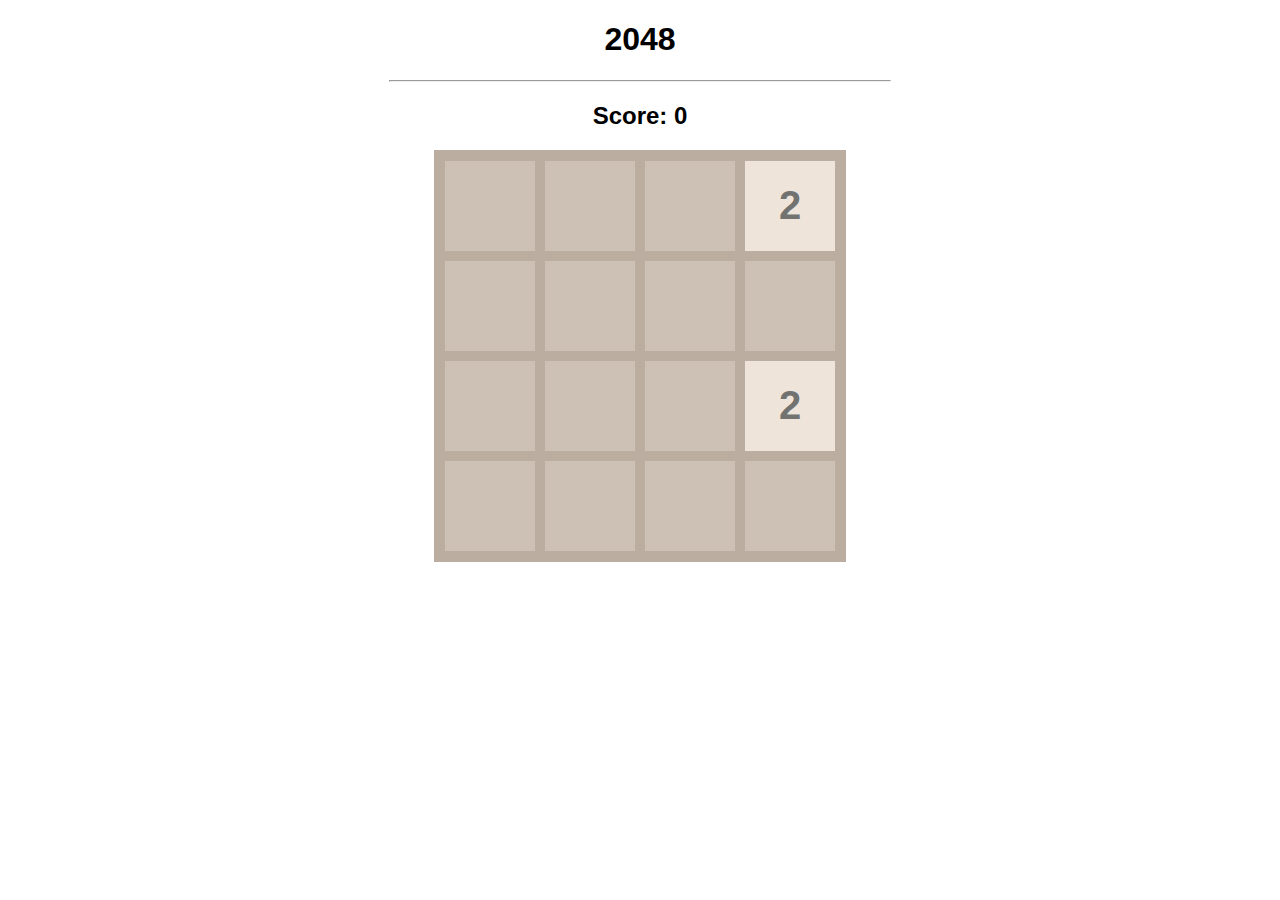
<file: 2048-master/2048-master/index.html>
<!DOCTYPE html>
<html>
    <head>
        <meta charset="UTF-8">
        <meta name="viewport" content="width=device-width, initial-scale=1.0">
        <title>2048</title>
        <link rel="stylesheet" href="2048.css">
        <script src="2048.js"></script>
    </head>

    <body>
        <h1>2048</h1>
        <hr>
        <h2>Score: <span id="score">0</span></h2>
        <div id="board">
        </div>
    </body>
</html>
</file>
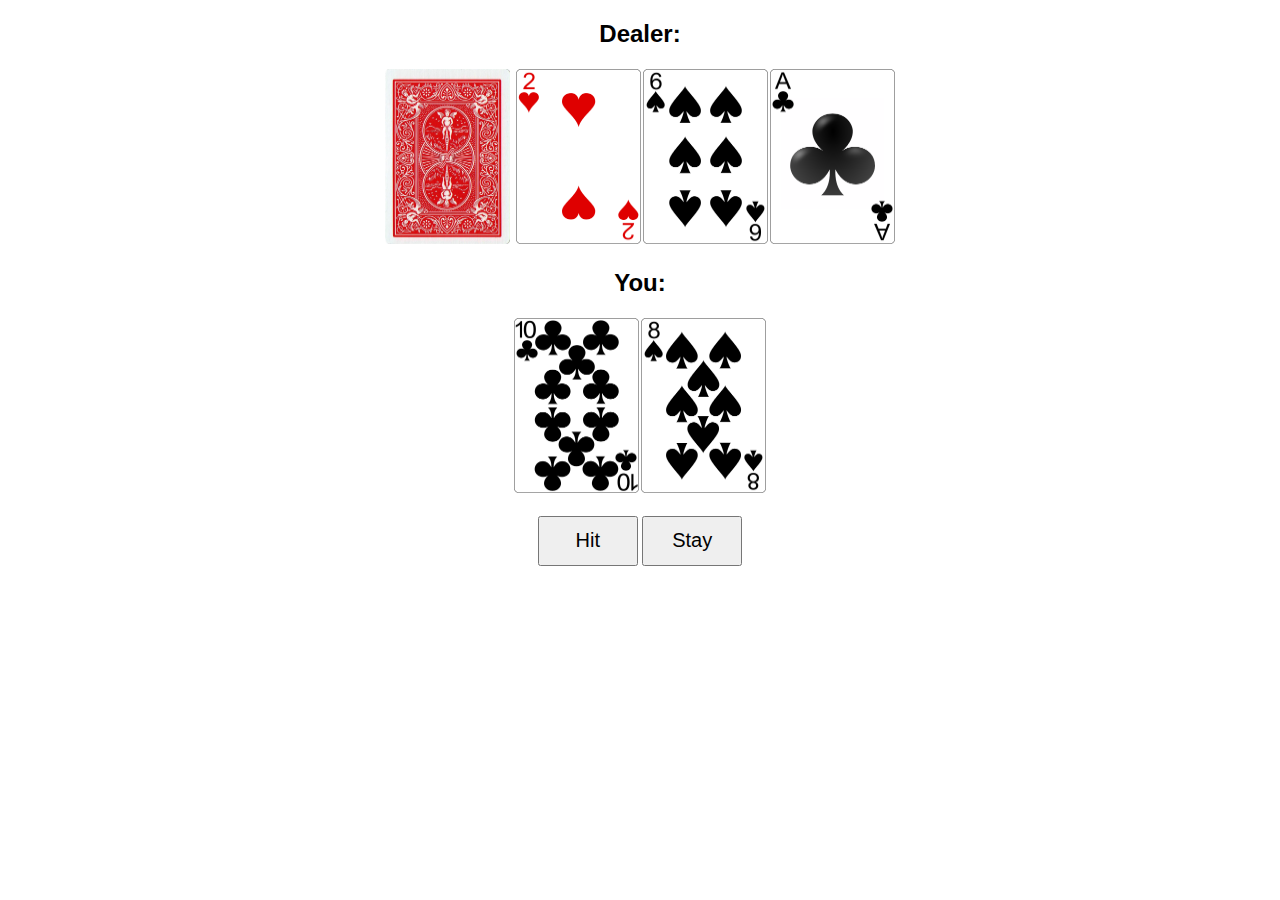
<file: black-jack-master/black-jack-master/index.html>
<!DOCTYPE html>
<html>
    <head>
        <meta charset="UTF-8">
        <meta name="viewport" content="width=device-width, initial-scale=1.0">
        <title>Black Jack</title>
        <link rel="stylesheet" href="blackjack.css">
        <script src="blackjack.js"></script>
    </head>

    <body>
        <h2>Dealer: <span id="dealer-sum"></span></h2>
        <div id="dealer-cards">
            <img id="hidden" src="./cards/BACK.png">
        </div>

        <h2>You: <span id="your-sum"></span></h2>
        <div id="your-cards"></div>

        <br>
        <button id="hit">Hit</button>
        <button id="stay">Stay</button>
        <p id="results"></p>
    </body>
</html>
</file>
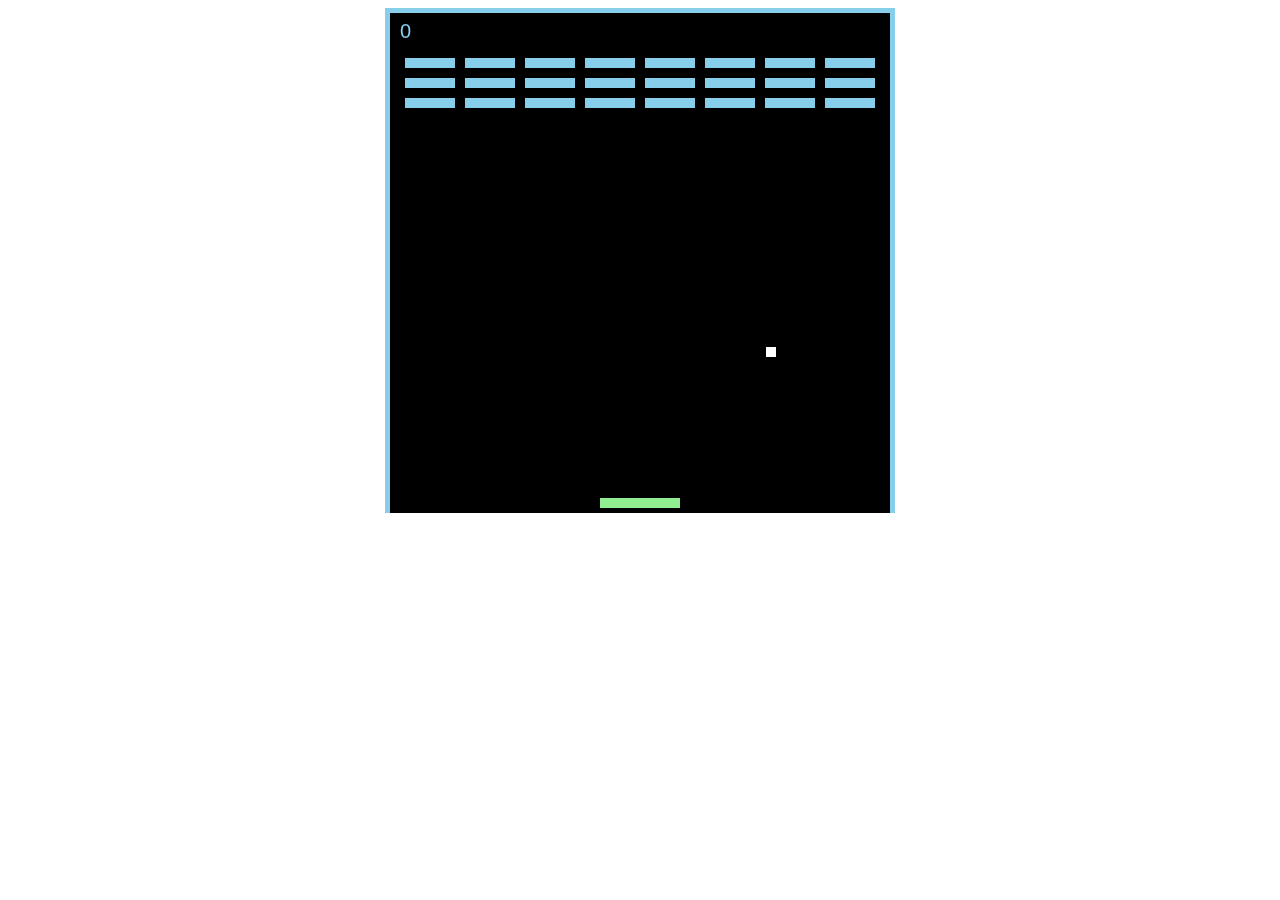
<file: breakout-master/breakout-master/index.html>
<!DOCTYPE html>
<html>
    <head>
        <meta charset="UTF-8">
        <meta name="viewport", content="width=device-width, initial-scale=1.0">
        <title>Breakout</title>
        <link rel="stylesheet" href="breakout.css">
        <script src="breakout.js"></script>
    </head>

    <body>
        <canvas id="board"></canvas>
    </body>
</html>
</file>
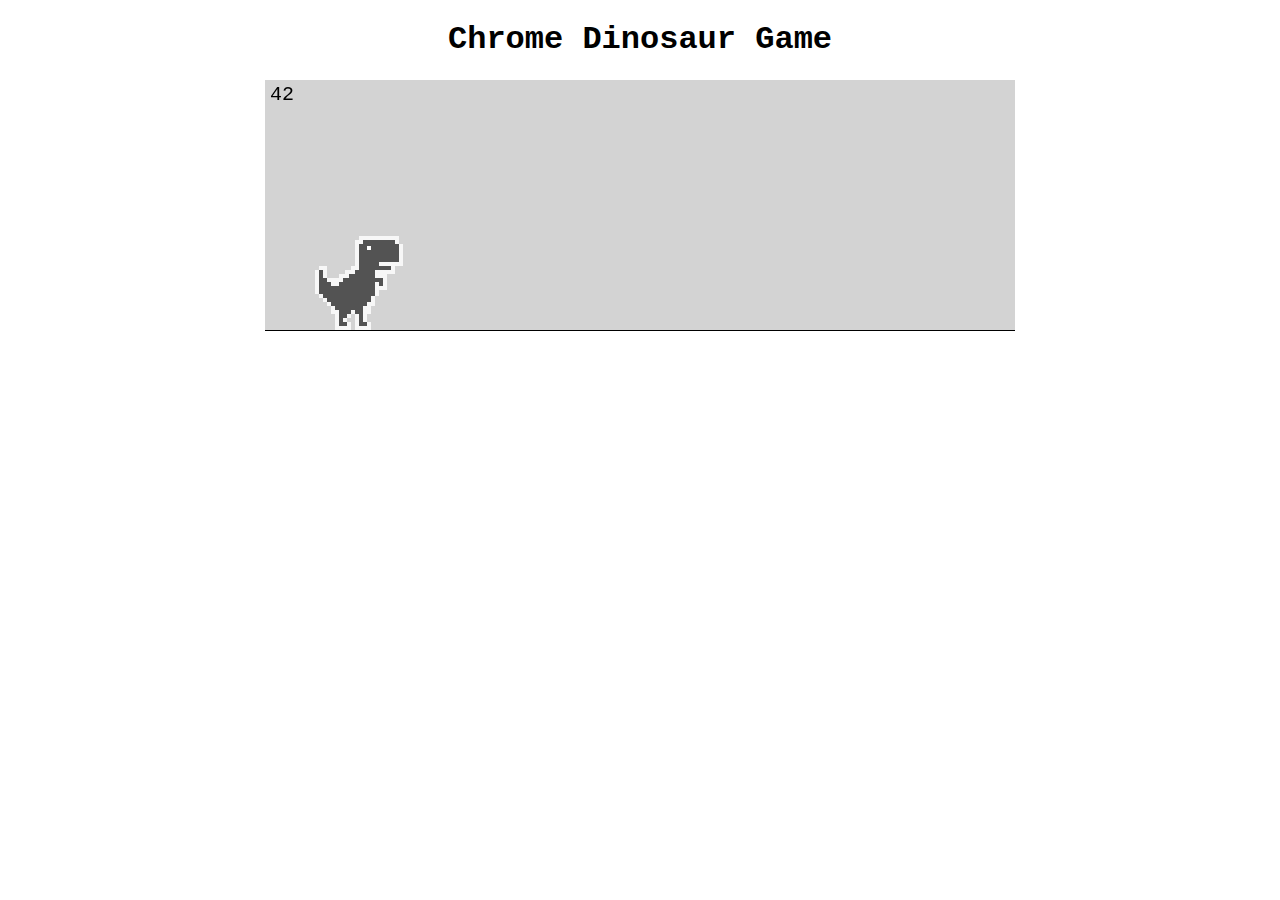
<file: chrome-dinosaur-game-master/chrome-dinosaur-game-master/index.html>
<!DOCTYPE html>
<html>
    <head>
        <meta charset="UTF-8">
        <meta name="viewport", content="width=device-width, initial-scale=1.0">
        <title>Chrome Dinosaur Game</title>
        <link rel="stylesheet" href="dino.css">
        <script src="dino.js"></script>
    </head>
    <body>
        <h1>Chrome Dinosaur Game</h1>
        <canvas id="board"></canvas>
    </body>
</html>
</file>
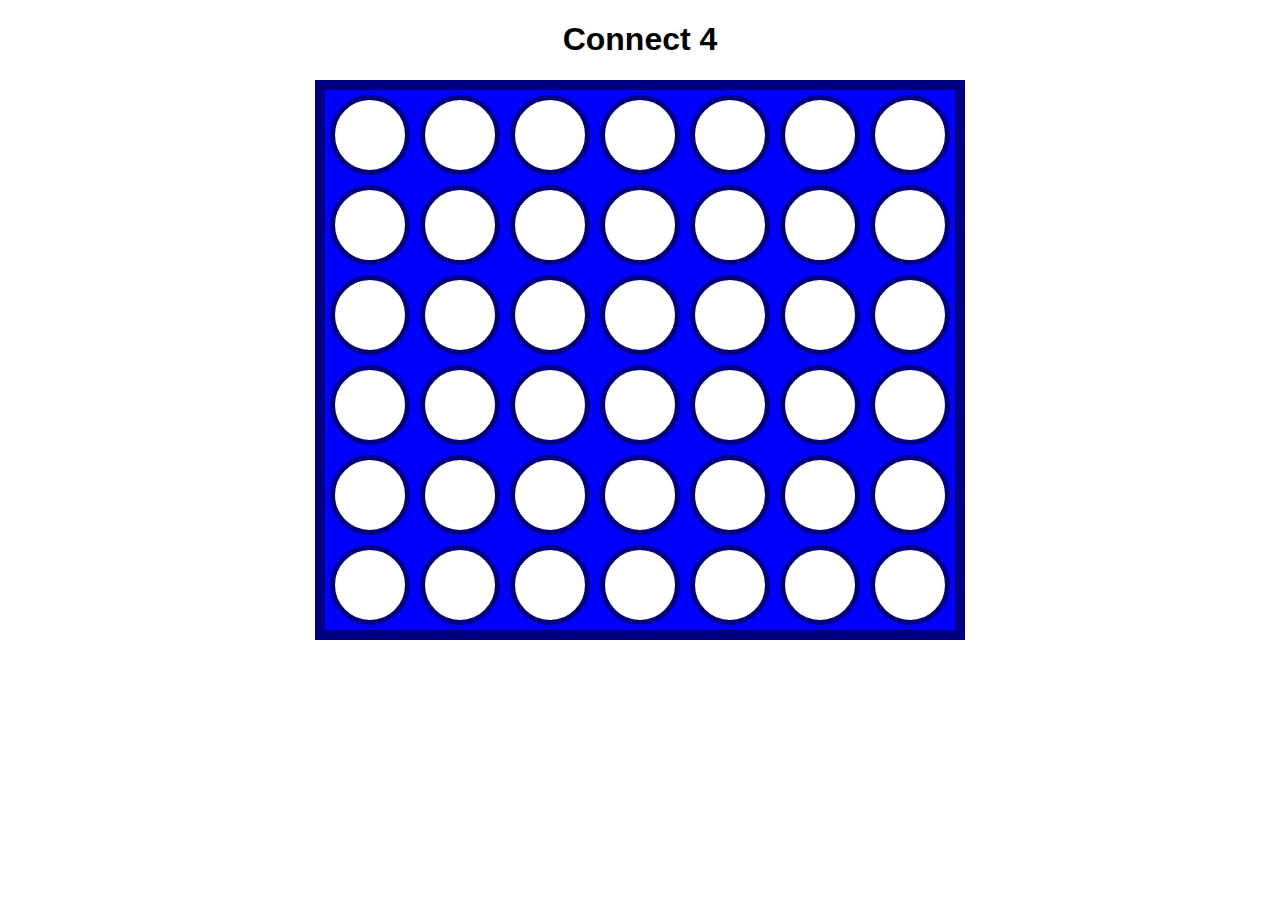
<file: Connect4-master/Connect4-master/index.html>
<!DOCTYPE html>
<html lang="en">
<head>
    <meta charset="UTF-8">
    <meta http-equiv="X-UA-Compatible" content="IE=edge">
    <meta name="viewport" content="width=device-width, initial-scale=1.0, user-scalable=no">
    <title>Connect 4</title>
    <link rel="stylesheet" href="connect4.css">
    <script src="connect4.js"></script>
</head>
<body>
    <h1>Connect 4</h1>
    <h2 id="winner"></h2>
    <div id="board"></div>
</body>
</html>
</file>
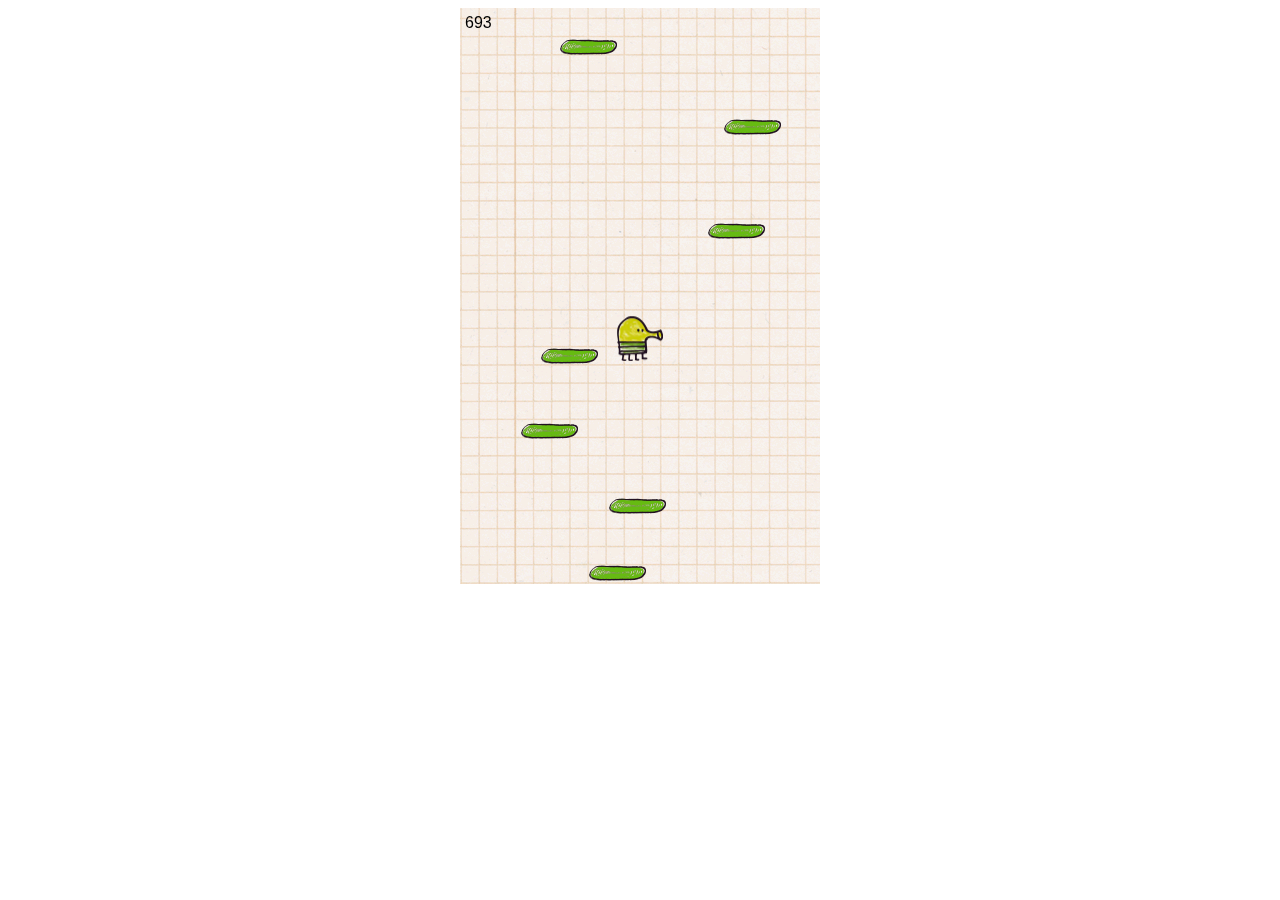
<file: doodle-jump-master/doodle-jump-master/index.html>
<!DOCTYPE html>
<html>
    <head>
        <meta charset="UTF-8">
        <meta name="viewport", content="width=device-width, initial-scale=1.0">
        <title>Doodle Jump</title>
        <link rel="stylesheet" href="doodlejump.css">
        <script src="doodlejump.js"></script>
    </head>
    <body>
        <canvas id="board"></canvas>
    </body>
</html>
</file>
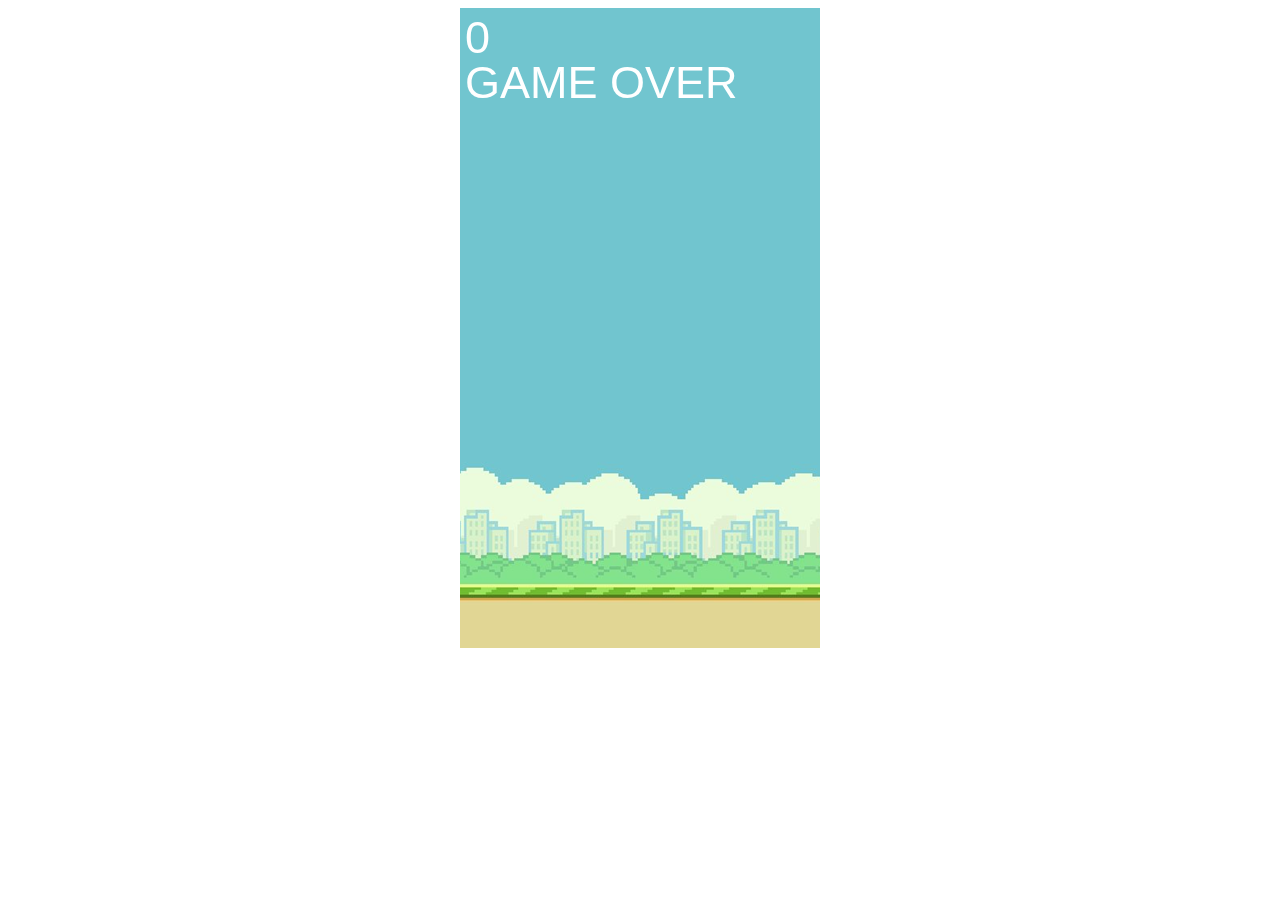
<file: flappy-bird-master/flappy-bird-master/index.html>
<!DOCTYPE html>
<html>
    <head>
        <meta charset="UTF-8">
        <meta name="viewport", content="width=device-width, initial-scale=1.0">
        <title>Flappy Bird</title>
        <link rel="stylesheet" href="flappybird.css">
        <script src="flappybird.js"></script>
    </head>
    <body>
        <canvas id="board"></canvas>
    </body>
</html>
</file>
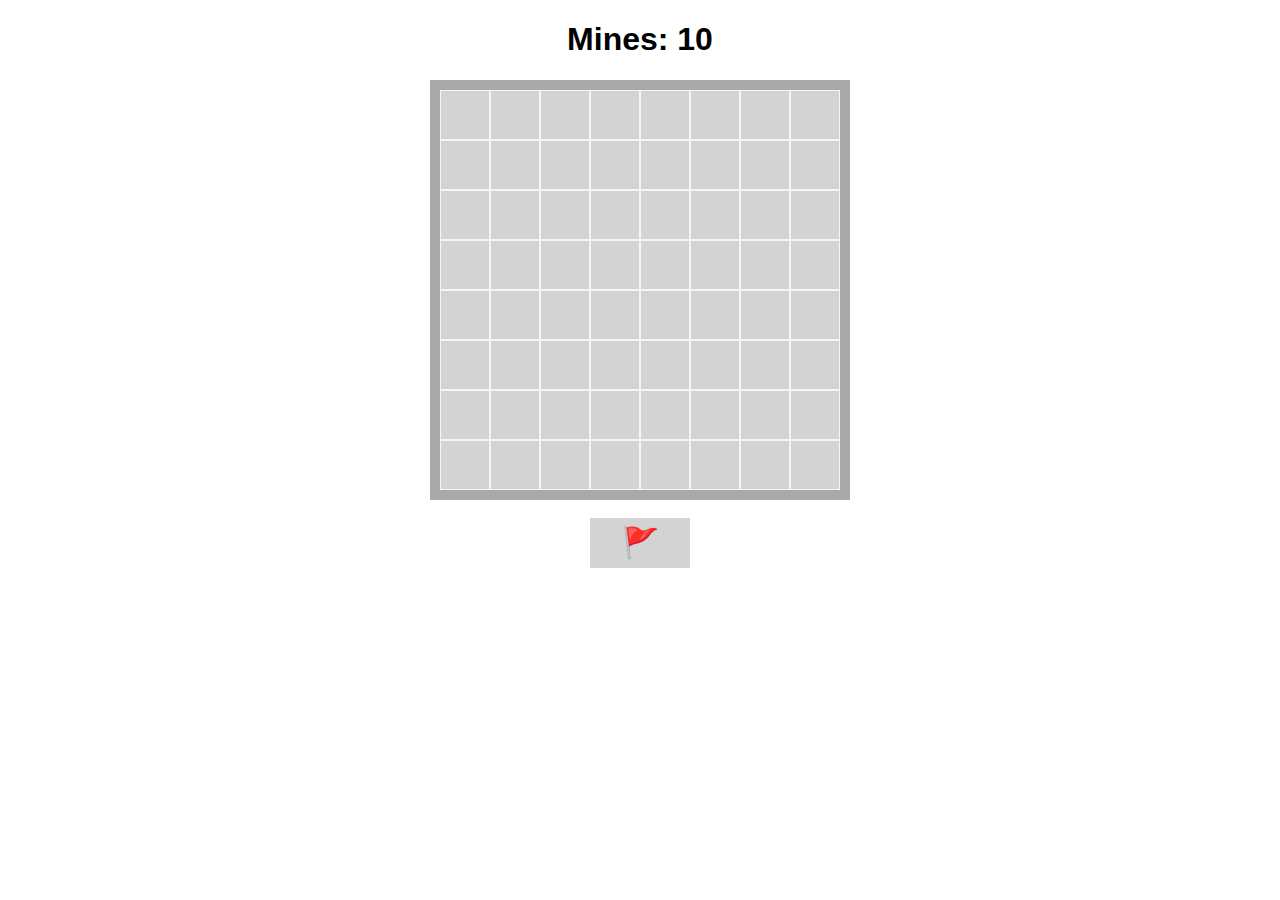
<file: Minesweeper-master/Minesweeper-master/index.html>
<!DOCTYPE html>
<html>
    <head>
        <meta charset="UTF-8">
        <meta name="viewport" content="width=device-width, initial-scale=1.0">
        <title>Minesweeper</title>
        <link rel="stylesheet" href="minesweeper.css">
        <script src="minesweeper.js"></script>
    </head>

    <body>
        <h1>Mines: <span id="mines-count">0</span></h1>
        <div id="board"></div>
        <br>
        <button id="flag-button">🚩</button>
    </body>
</html>
</file>
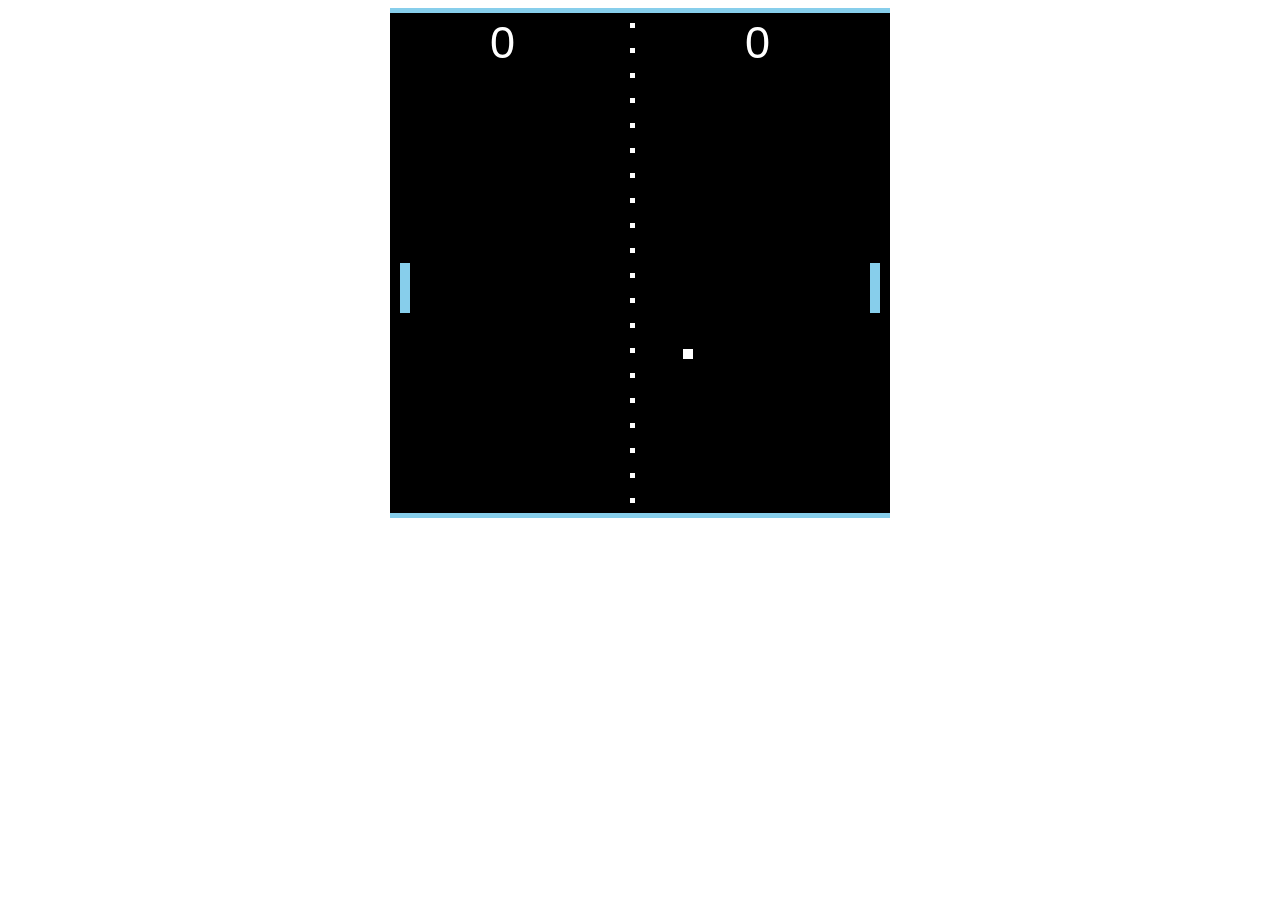
<file: pong-master/pong-master/index.html>
<!DOCTYPE html>
<html>
    <head>
        <meta charset="UTF-8">
        <meta name="viewport", content="width=device-width, initial-scale=1.0">
        <title>Pong</title>
        <link rel="stylesheet" href="pong.css">
        <script src="pong.js"></script>
    </head>

    <body>
        <canvas id="board"></canvas>
    </body>
</html>
</file>
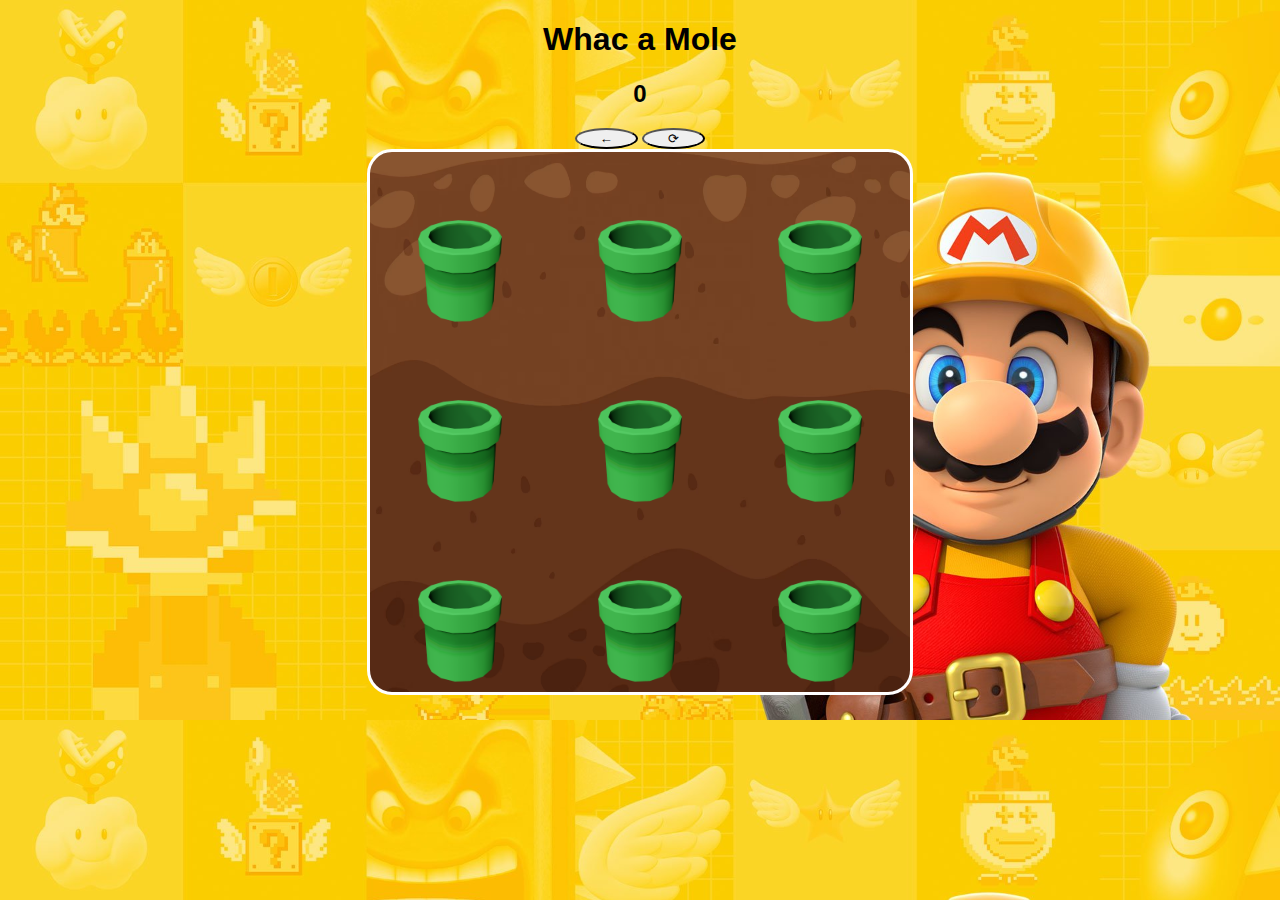
<file: mario/mario.html.html>
<!DOCTYPE html>
<html lang="en">
<head>
    <meta charset="UTF-8">
    <meta name="viewport" content="width=device-width, initial-scale=1.0">
    <title>Whac a Mole</title>
    <link rel="stylesheet" href="mole.css">
    <script src="mole.js"></script>
</head>
<body>
    <h1>Whac a Mole</h1>
    <h2 id="score">0</h2>
    
    <button onclick="location.href='https:/doduogames.fun/';">&#8592</button>
    <button onclick="refreshPage()">&#10227</button>

    <!-- 3x3 -->
    <div id="board">
    </div>
</body>
</html>
</file>
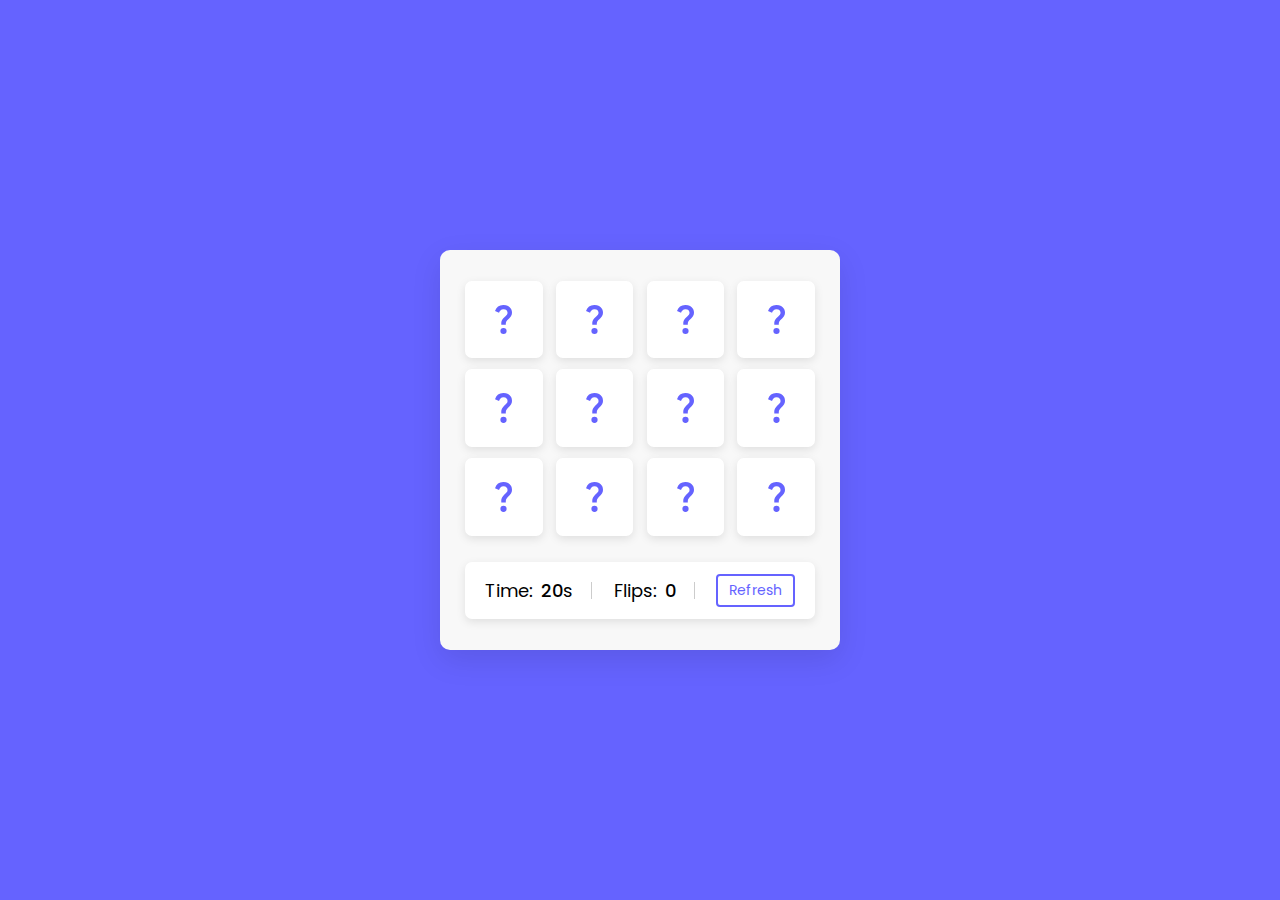
<file: memorize/memorise the card/with_timer/memorise.html>
<!DOCTYPE html>

<html lang="en" dir="ltr">

<head>
    <meta charset="utf-8">
    <title>Memory Card Game</title>
    <meta name="viewport" content="width=device-width, initial-scale=1.0">

    <style>
        @import url('https://fonts.googleapis.com/css2?family=Poppins:wght@400;500;600;700&display=swap');
        * {
            margin: 0;
            padding: 0;
            box-sizing: border-box;
            font-family: 'Poppins', sans-serif;
        }
        
        p {
            font-size: 20px;
        }
        
        body {
            display: flex;
            align-items: center;
            justify-content: center;
            min-height: 100vh;
            background: #6563ff;
        }
        
        ::selection {
            color: #fff;
            background: #6563ff;
        }
        
        .wrapper {
            padding: 25px;
            background: #f8f8f8;
            border-radius: 10px;
            box-shadow: 0 10px 30px rgba(0, 0, 0, 0.1);
        }
        
        .cards,
        .card,
        .view,
        .details,
        p {
            display: flex;
            align-items: center;
            justify-content: center;
        }
        
        .cards {
            height: 350px;
            width: 350px;
            flex-wrap: wrap;
            justify-content: space-between;
        }
        
        .cards .card {
            cursor: pointer;
            position: relative;
            perspective: 1000px;
            transform-style: preserve-3d;
            height: calc(100% / 4 - 10px);
            width: calc(100% / 4 - 10px);
        }
        
        .card.shake {
            animation: shake 0.35s ease-in-out;
        }
        
        @keyframes shake {
            0%,
            100% {
                transform: translateX(0);
            }
            20% {
                transform: translateX(-13px);
            }
            40% {
                transform: translateX(13px);
            }
            60% {
                transform: translateX(-8px);
            }
            80% {
                transform: translateX(8px);
            }
        }
        
        .cards .card .view {
            width: 100%;
            height: 100%;
            user-select: none;
            pointer-events: none;
            position: absolute;
            background: #fff;
            border-radius: 7px;
            backface-visibility: hidden;
            transition: transform 0.25s linear;
            box-shadow: 0 3px 10px rgba(0, 0, 0, 0.1);
        }
        
        .card .front-view img {
            max-width: 17px;
        }
        
        .card .back-view {
            transform: rotateY(-180deg);
        }
        
        .card .back-view img {
            max-width: 40px;
        }
        
        .card.flip .front-view {
            transform: rotateY(180deg);
        }
        
        .card.flip .back-view {
            transform: rotateY(0);
        }
        
        .details {
            width: 100%;
            margin-top: 15px;
            padding: 0 20px;
            border-radius: 7px;
            background: #fff;
            height: calc(100% / 4 - 30px);
            justify-content: space-between;
            box-shadow: 0 3px 10px rgba(0, 0, 0, 0.1);
        }
        
        .details p {
            font-size: 18px;
            height: 17px;
            padding-right: 18px;
            border-right: 1px solid #ccc;
        }
        
        .details p span {
            margin-left: 8px;
        }
        
        .details p b {
            font-weight: 500;
        }
        
        .details button {
            cursor: pointer;
            font-size: 14px;
            color: #6563ff;
            border-radius: 4px;
            padding: 4px 11px;
            background: #fff;
            border: 2px solid #6563ff;
            transition: 0.3s ease;
        }
        
        .details button:hover {
            color: #fff;
            background: #6563ff;
        }
        
        @media screen and (max-width: 700px) {
            .cards {
                height: 350px;
                width: 350px;
            }
            .card .front-view img {
                max-width: 16px;
            }
            .card .back-view img {
                max-width: 40px;
            }
        }
        
        @media screen and (max-width: 530px) {
            .cards {
                height: 300px;
                width: 300px;
            }
            .card .back-view img {
                max-width: 35px;
            }
            .details {
                margin-top: 10px;
                padding: 0 15px;
                height: calc(100% / 4 - 20px);
            }
            .details p {
                height: 15px;
                font-size: 17px;
                padding-right: 13px;
            }
            .details button {
                font-size: 13px;
                padding: 5px 10px;
                border: none;
                color: #fff;
                background: #6563ff;
            }
        }
    </style>

</head>

<body>
    <div class="wrapper">
        <ul class="cards">
            <li class="card">
                <div class="view front-view">
                    <img src="images/que_icon.svg" alt="icon">
                </div>
                <div class="view back-view">
                    <img src="images/img-1.png" alt="card-img">
                </div>
            </li>
            <li class="card">
                <div class="view front-view">
                    <img src="images/que_icon.svg" alt="icon">
                </div>
                <div class="view back-view">
                    <img src="images/img-2.png" alt="card-img">
                </div>
            </li>
            <li class="card">
                <div class="view front-view">
                    <img src="images/que_icon.svg" alt="icon">
                </div>
                <div class="view back-view">
                    <img src="images/img-3.png" alt="card-img">
                </div>
            </li>
            <li class="card">
                <div class="view front-view">
                    <img src="images/que_icon.svg" alt="icon">
                </div>
                <div class="view back-view">
                    <img src="images/img-4.png" alt="card-img">
                </div>
            </li>
            <li class="card">
                <div class="view front-view">
                    <img src="images/que_icon.svg" alt="icon">
                </div>
                <div class="view back-view">
                    <img src="images/img-5.png" alt="card-img">
                </div>
            </li>
            <li class="card">
                <div class="view front-view">
                    <img src="images/que_icon.svg" alt="icon">
                </div>
                <div class="view back-view">
                    <img src="images/img-6.png" alt="card-img">
                </div>
            </li>
            <li class="card">
                <div class="view front-view">
                    <img src="images/que_icon.svg" alt="icon">
                </div>
                <div class="view back-view">
                    <img src="images/img-5.png" alt="card-img">
                </div>
            </li>
            <li class="card">
                <div class="view front-view">
                    <img src="images/que_icon.svg" alt="icon">
                </div>
                <div class="view back-view">
                    <img src="images/img-6.png" alt="card-img">
                </div>
            </li>
            <li class="card">
                <div class="view front-view">
                    <img src="images/que_icon.svg" alt="icon">
                </div>
                <div class="view back-view">
                    <img src="images/img-1.png" alt="card-img">
                </div>
            </li>
            <li class="card">
                <div class="view front-view">
                    <img src="images/que_icon.svg" alt="icon">
                </div>
                <div class="view back-view">
                    <img src="images/img-2.png" alt="card-img">
                </div>
            </li>
            <li class="card">
                <div class="view front-view">
                    <img src="images/que_icon.svg" alt="icon">
                </div>
                <div class="view back-view">
                    <img src="images/img-3.png" alt="card-img">
                </div>
            </li>
            <li class="card">
                <div class="view front-view">
                    <img src="images/que_icon.svg" alt="icon">
                </div>
                <div class="view back-view">
                    <img src="images/img-4.png" alt="card-img">
                </div>
            </li>
            <div class="details">
                <p class="time">Time: <span><b>20</b>s</span></p>
                <p class="flips">Flips: <span><b>0</b></span></p>
                <button>Refresh</button>
            </div>
        </ul>
    </div>

    <script>
        const cards = document.querySelectorAll(".card"),
            timeTag = document.querySelector(".time b"),
            flipsTag = document.querySelector(".flips b"),
            refreshBtn = document.querySelector(".details button");

        let maxTime = 20;
        let timeLeft = maxTime;
        let flips = 0;
        let matchedCard = 0;
        let disableDeck = false;
        let isPlaying = false;
        let cardOne, cardTwo, timer;

        function initTimer() {
            if (timeLeft <= 0) {
                return clearInterval(timer);
            }
            timeLeft--;
            timeTag.innerText = timeLeft;
        }

        function flipCard({
            target: clickedCard
        }) {
            if (!isPlaying) {
                isPlaying = true;
                timer = setInterval(initTimer, 1000);
            }
            if (clickedCard !== cardOne && !disableDeck && timeLeft > 0) {
                flips++;
                flipsTag.innerText = flips;
                clickedCard.classList.add("flip");
                if (!cardOne) {
                    return cardOne = clickedCard;
                }
                cardTwo = clickedCard;
                disableDeck = true;
                let cardOneImg = cardOne.querySelector(".back-view img").src,
                    cardTwoImg = cardTwo.querySelector(".back-view img").src;
                matchCards(cardOneImg, cardTwoImg);
            }
        }

        function matchCards(img1, img2) {
            if (img1 === img2) {
                matchedCard++;
                if (matchedCard == 6 && timeLeft > 0) {
                    return clearInterval(timer);
                }
                cardOne.removeEventListener("click", flipCard);
                cardTwo.removeEventListener("click", flipCard);
                cardOne = cardTwo = "";
                return disableDeck = false;
            }

            setTimeout(() => {
                cardOne.classList.add("shake");
                cardTwo.classList.add("shake");
            }, 400);

            setTimeout(() => {
                cardOne.classList.remove("shake", "flip");
                cardTwo.classList.remove("shake", "flip");
                cardOne = cardTwo = "";
                disableDeck = false;
            }, 1200);
        }

        function shuffleCard() {
            timeLeft = maxTime;
            flips = matchedCard = 0;
            cardOne = cardTwo = "";
            clearInterval(timer);
            timeTag.innerText = timeLeft;
            flipsTag.innerText = flips;
            disableDeck = isPlaying = false;

            let arr = [1, 2, 3, 4, 5, 6, 1, 2, 3, 4, 5, 6];
            arr.sort(() => Math.random() > 0.5 ? 1 : -1);

            cards.forEach((card, index) => {
                card.classList.remove("flip");
                let imgTag = card.querySelector(".back-view img");
                setTimeout(() => {
                    imgTag.src = `images/img-${arr[index]}.png`;
                }, 500);
                card.addEventListener("click", flipCard);
            });
        }

        shuffleCard();

        refreshBtn.addEventListener("click", shuffleCard);

        cards.forEach(card => {
            card.addEventListener("click", flipCard);
        });
    </script>

</body>

</html>
</file>
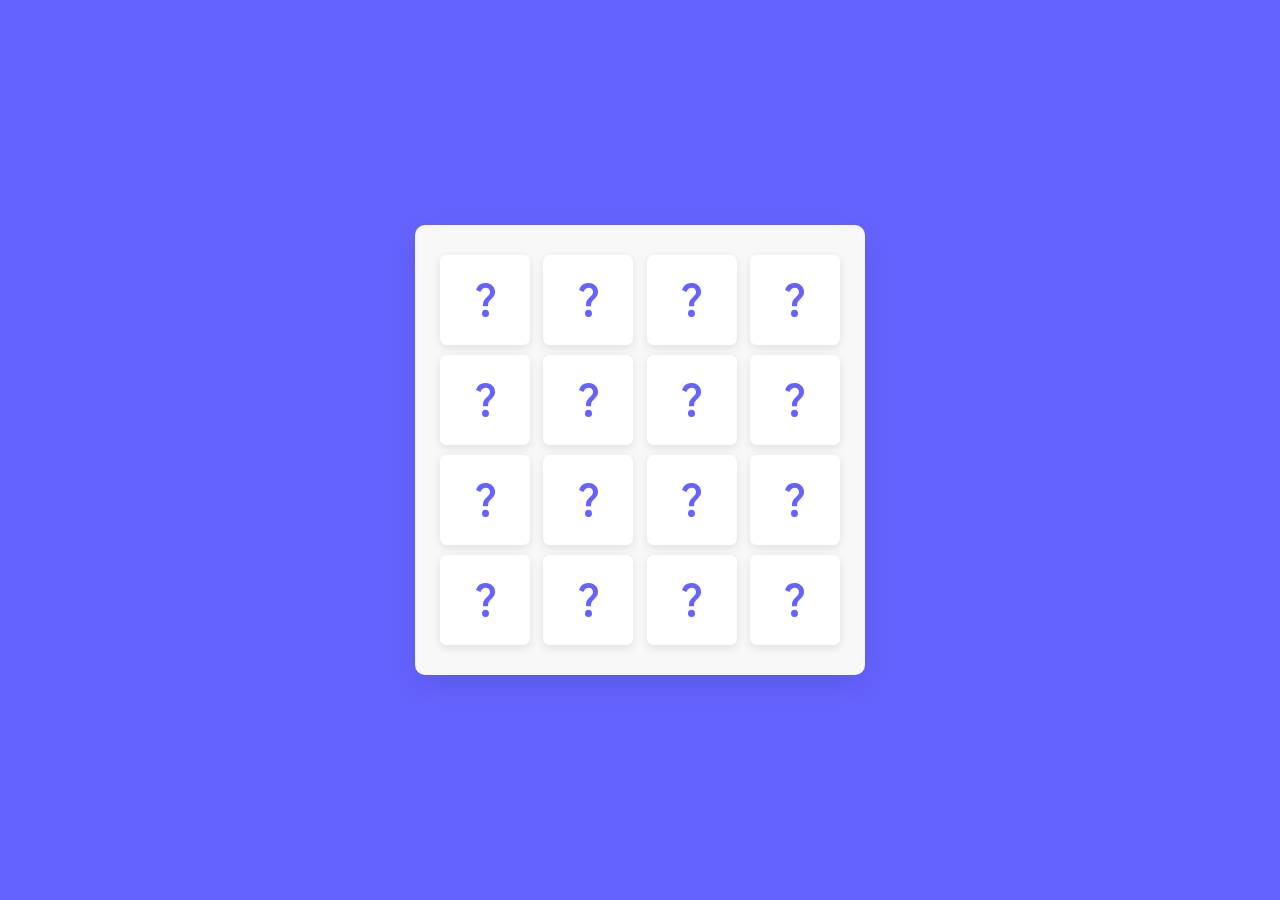
<file: memorize/memorise the card/without_timer/memorise.html>
<!DOCTYPE html>
<html lang="en" dir="ltr">

<head>
    <meta charset="utf-8">
    <title>Memory Card Game</title>
    <style>
        @import url('https://fonts.googleapis.com/css2?family=Poppins:wght@400;500;600;700&display=swap');
        * {
            margin: 0;
            padding: 0;
            box-sizing: border-box;
            font-family: 'Poppins', sans-serif;
        }
        
        body {
            display: flex;
            align-items: center;
            justify-content: center;
            min-height: 100vh;
            background: #6563FF;
        }
        
        .wrapper {
            padding: 25px;
            border-radius: 10px;
            background: #F8F8F8;
            box-shadow: 0 10px 30px rgba(0, 0, 0, 0.1);
        }
        
        .cards,
        .card,
        .view {
            display: flex;
            align-items: center;
            justify-content: center;
        }
        
        .cards {
            height: 400px;
            width: 400px;
            flex-wrap: wrap;
            justify-content: space-between;
        }
        
        .cards .card {
            cursor: pointer;
            list-style: none;
            user-select: none;
            position: relative;
            perspective: 1000px;
            transform-style: preserve-3d;
            height: calc(100% / 4 - 10px);
            width: calc(100% / 4 - 10px);
        }
        
        .card.shake {
            animation: shake 0.35s ease-in-out;
        }
        
        @keyframes shake {
            0%,
            100% {
                transform: translateX(0);
            }
            20% {
                transform: translateX(-13px);
            }
            40% {
                transform: translateX(13px);
            }
            60% {
                transform: translateX(-8px);
            }
            80% {
                transform: translateX(8px);
            }
        }
        
        .card .view {
            width: 100%;
            height: 100%;
            position: absolute;
            border-radius: 7px;
            background: #fff;
            pointer-events: none;
            backface-visibility: hidden;
            box-shadow: 0 3px 10px rgba(0, 0, 0, 0.1);
            transition: transform 0.25s linear;
        }
        
        .card .front-view img {
            width: 19px;
        }
        
        .card .back-view img {
            max-width: 45px;
        }
        
        .card .back-view {
            transform: rotateY(-180deg);
        }
        
        .card.flip .back-view {
            transform: rotateY(0);
        }
        
        .card.flip .front-view {
            transform: rotateY(180deg);
        }
        
        @media screen and (max-width: 700px) {
            .cards {
                height: 350px;
                width: 350px;
            }
            .card .front-view img {
                width: 17px;
            }
            .card .back-view img {
                max-width: 40px;
            }
        }
        
        @media screen and (max-width: 530px) {
            .cards {
                height: 300px;
                width: 300px;
            }
            .card .front-view img {
                width: 15px;
            }
            .card .back-view img {
                max-width: 35px;
            }
        }
    </style>
    <meta name="viewport" content="width=device-width, initial-scale=1.0">
</head>

<body>
    <div class="wrapper">
        <ul class="cards">
            <li class="card">
                <div class="view front-view">
                    <img src="images/que_icon.svg" alt="icon">
                </div>
                <div class="view back-view">
                    <img src="images/img-1.png" alt="card-img">
                </div>
            </li>
            <li class="card">
                <div class="view front-view">
                    <img src="images/que_icon.svg" alt="icon">
                </div>
                <div class="view back-view">
                    <img src="images/img-6.png" alt="card-img">
                </div>
            </li>
            <li class="card">
                <div class="view front-view">
                    <img src="images/que_icon.svg" alt="icon">
                </div>
                <div class="view back-view">
                    <img src="images/img-3.png" alt="card-img">
                </div>
            </li>
            <li class="card">
                <div class="view front-view">
                    <img src="images/que_icon.svg" alt="icon">
                </div>
                <div class="view back-view">
                    <img src="images/img-2.png" alt="card-img">
                </div>
            </li>
            <li class="card">
                <div class="view front-view">
                    <img src="images/que_icon.svg" alt="icon">
                </div>
                <div class="view back-view">
                    <img src="images/img-1.png" alt="card-img">
                </div>
            </li>
            <li class="card">
                <div class="view front-view">
                    <img src="images/que_icon.svg" alt="icon">
                </div>
                <div class="view back-view">
                    <img src="images/img-5.png" alt="card-img">
                </div>
            </li>
            <li class="card">
                <div class="view front-view">
                    <img src="images/que_icon.svg" alt="icon">
                </div>
                <div class="view back-view">
                    <img src="images/img-2.png" alt="card-img">
                </div>
            </li>
            <li class="card">
                <div class="view front-view">
                    <img src="images/que_icon.svg" alt="icon">
                </div>
                <div class="view back-view">
                    <img src="images/img-6.png" alt="card-img">
                </div>
            </li>
            <li class="card">
                <div class="view front-view">
                    <img src="images/que_icon.svg" alt="icon">
                </div>
                <div class="view back-view">
                    <img src="images/img-3.png" alt="card-img">
                </div>
            </li>
            <li class="card">
                <div class="view front-view">
                    <img src="images/que_icon.svg" alt="icon">
                </div>
                <div class="view back-view">
                    <img src="images/img-4.png" alt="card-img">
                </div>
            </li>
            <li class="card">
                <div class="view front-view">
                    <img src="images/que_icon.svg" alt="icon">
                </div>
                <div class="view back-view">
                    <img src="images/img-5.png" alt="card-img">
                </div>
            </li>
            <li class="card">
                <div class="view front-view">
                    <img src="images/que_icon.svg" alt="icon">
                </div>
                <div class="view back-view">
                    <img src="images/img-4.png" alt="card-img">
                </div>
            </li>
            <li class="card">
                <div class="view front-view">
                    <img src="images/que_icon.svg" alt="icon">
                </div>
                <div class="view back-view">
                    <img src="images/img-4.png" alt="card-img">
                </div>
            </li>
            <li class="card">
                <div class="view front-view">
                    <img src="images/que_icon.svg" alt="icon">
                </div>
                <div class="view back-view">
                    <img src="images/img-4.png" alt="card-img">
                </div>
            </li>
            <li class="card">
                <div class="view front-view">
                    <img src="images/que_icon.svg" alt="icon">
                </div>
                <div class="view back-view">
                    <img src="images/img-4.png" alt="card-img">
                </div>
            </li>
            <li class="card">
                <div class="view front-view">
                    <img src="images/que_icon.svg" alt="icon">
                </div>
                <div class="view back-view">
                    <img src="images/img-4.png" alt="card-img">
                </div>
            </li>
        </ul>
    </div>

    <script>
        const cards = document.querySelectorAll(".card");

        let matched = 0;
        let cardOne, cardTwo;
        let disableDeck = false;

        function flipCard({
            target: clickedCard
        }) {
            if (cardOne !== clickedCard && !disableDeck) {
                clickedCard.classList.add("flip");
                if (!cardOne) {
                    return cardOne = clickedCard;
                }
                cardTwo = clickedCard;
                disableDeck = true;
                let cardOneImg = cardOne.querySelector(".back-view img").src,
                    cardTwoImg = cardTwo.querySelector(".back-view img").src;
                matchCards(cardOneImg, cardTwoImg);
            }
        }

        function matchCards(img1, img2) {
            if (img1 === img2) {
                matched++;
                if (matched == 8) {
                    setTimeout(() => {
                        return shuffleCard();
                    }, 1000);
                }
                cardOne.removeEventListener("click", flipCard);
                cardTwo.removeEventListener("click", flipCard);
                cardOne = cardTwo = "";
                return disableDeck = false;
            }
            setTimeout(() => {
                cardOne.classList.add("shake");
                cardTwo.classList.add("shake");
            }, 400);

            setTimeout(() => {
                cardOne.classList.remove("shake", "flip");
                cardTwo.classList.remove("shake", "flip");
                cardOne = cardTwo = "";
                disableDeck = false;
            }, 1200);
        }

        function shuffleCard() {
            matched = 0;
            disableDeck = false;
            cardOne = cardTwo = "";
            let arr = [1, 2, 3, 4, 5, 6, 7, 8, 1, 2, 3, 4, 5, 6, 7, 8];
            arr.sort(() => Math.random() > 0.5 ? 1 : -1);
            cards.forEach((card, i) => {
                card.classList.remove("flip");
                let imgTag = card.querySelector(".back-view img");
                imgTag.src = `images/img-${arr[i]}.png`;
                card.addEventListener("click", flipCard);
            });
        }

        shuffleCard();

        cards.forEach(card => {
            card.addEventListener("click", flipCard);
        });
    </script>

</body>

</html>
</file>
<file: 2048-master/2048-master/2048.css>
body {
    font-family: Arial, Helvetica, sans-serif;
    text-align: center;
}

hr {
    width: 500px;
}

#board {
    width: 400px;
    height: 400px;

    background-color: #cdc1b5;
    border: 6px solid #bbada0;

    margin: 0 auto;
    display: flex;
    flex-wrap: wrap;
}

.tile {
    width: 90px;
    height: 90px;
    border: 5px solid #bbada0;

    font-size: 40px;
    font-weight: bold;
    display: flex;
    justify-content: center;
    align-items: center;
}


/* colored tiles */

.x2 {
    background-color: #eee4da;
    color: #727371;
}

.x4 {
    background-color: #ece0ca;
    color: #727371;
}

.x8 {
    background-color: #f4b17a;
    color: white;
}

.x16{
    background-color: #f59575;
    color: white;
}

.x32{
    background-color: #f57c5f;
    color: white;
}

.x64{
    background-color: #f65d3b;
    color: white;
}

.x128{
    background-color: #edce71;
    color: white;
}

.x256{
    background-color: #edcc63;
    color: white;
}

.x512{
    background-color: #edc651;
    color: white;
}

.x1024{
    background-color: #eec744;
    color: white;
}

.x2048{
    background-color: #ecc230;
    color: white;
}

.x4096 {
    background-color: #fe3d3d;
    color: white;
}

.x8192 {
    background-color: #ff2020;
    color: white;
}
</file>
<file: black-jack-master/black-jack-master/blackjack.css>
body {
    font-family: Arial, Helvetica, sans-serif;
    text-align: center;
}

#dealer-cards img {
    height: 175px;
    width: 125px;
    margin: 1px;
}

#your-cards img {
    height: 175px;
    width: 125px;
    margin: 1px;
}

#hit {
    width: 100px;
    height: 50px;
    font-size: 20px;
}

#stay {
    width: 100px;
    height: 50px;
    font-size: 20px;
}
</file>
<file: breakout-master/breakout-master/breakout.css>
body {
    text-align: center;
}

#board {
    background-color: black;
    border-top: 5px solid skyblue;
    border-left: 5px solid skyblue;
    border-right: 5px solid skyblue;
}
</file>
<file: chrome-dinosaur-game-master/chrome-dinosaur-game-master/dino.css>
body {
    font-family:'Courier New', Courier, monospace;
    text-align: center;
}

#board {
    background-color: lightgray;
    border-bottom: 1px solid black;
}
</file>
<file: Connect4-master/Connect4-master/connect4.css>
body {
    font-family: Arial, Helvetica, sans-serif;
    text-align: center;
}

#board {
    height: 540px;
    width: 630px;
    background-color: blue;
    border: 10px solid navy;
    
    margin: 0 auto;
    display: flex;
    flex-wrap: wrap;
}

.tile {
    height: 70px;
    width: 70px;
    margin: 5px;

    /* Circle */
    background-color: white;
    border-radius: 50%;
    border: 5px solid navy;
}

.red-piece {
    background-color: red;
}

.yellow-piece {
    background-color: yellow;
}
</file>
<file: doodle-jump-master/doodle-jump-master/doodlejump.css>
body {
    text-align: center;
}

#board {
    /* background-color: green; */
    background-image: url("./doodlejumpbg.png");
}
</file>
<file: flappy-bird-master/flappy-bird-master/flappybird.css>
body {
    font-family:'Courier New', Courier, monospace;
    text-align: center;
}

#board {
    /* background-color: skyblue; */
    background-image: url("./flappybirdbg.png");
}
</file>
<file: Minesweeper-master/Minesweeper-master/minesweeper.css>
body {
    font-family: Arial, Helvetica, sans-serif;
    font-weight: bold;
    text-align: center;
}

#board {
    width: 400px;
    height: 400px;
    border: 10px solid darkgray;
    background-color: lightgray;

    margin: 0 auto;
    display: flex;
    flex-wrap: wrap;
}

#board div {
    width: 48px;
    height: 48px;
    border: 1px solid whitesmoke;

    /* text */
    font-size: 30px;
    display: flex;
    justify-content: center;
    align-items: center;
}

.tile-clicked {
    background-color: darkgrey;
}

.x1 {
    color: blue;
}

.x2 {
    color: green;
}

.x3 {
    color: red;
}

.x4 {
    color: navy;
}

.x5 {
    color: brown;
}

.x6 {
    color: teal;
}

.x7 {
    color: black;
}

.x8 {
    color: gray;
}

#flag-button {
    width: 100px;
    height: 50px;
    font-size: 30px;
    background-color: lightgray;
    border: none;
}
</file>
<file: pong-master/pong-master/pong.css>
body {
    text-align: center;
}

#board {
    background-color: black;
    border-top: 5px solid skyblue;
    border-bottom: 5px solid skyblue;
}
</file>
<file: mario/mole.css>
body {
    font-family: Arial, Helvetica, sans-serif;
    text-align: center;
    background: url("./mario-bg.jpg");
    background-size: cover;
}

#board {
    width: 540px;
    height: 540px;
    /* background-color: green; */

    margin: 0 auto;
    display: flex;
    flex-wrap: wrap;

    background: url("./soil.png");
    background-size: cover;
    border: 3px solid white;
    border-radius: 25px;
}

#board div {
    /* board = 540 x 540, divide into 3x3 tiles --> 180 x 180 per div */
    width: 180px; 
    height: 180px;
    background-image: url("./pipe.png");
    background-size: cover;
}

#board div img {
    /* all img tags inside tiles */
    width: 100px;
    height: 100px;

    user-select: none;
    -moz-user-select: none;
    -webkit-user-drag: none;
    -webkit-user-select: none;
    -ms-user-select: none;
}

button {
    width: 5%; 
    height: 5%;
    background-size: cover;
    border-radius: 100%;
}
</file>
